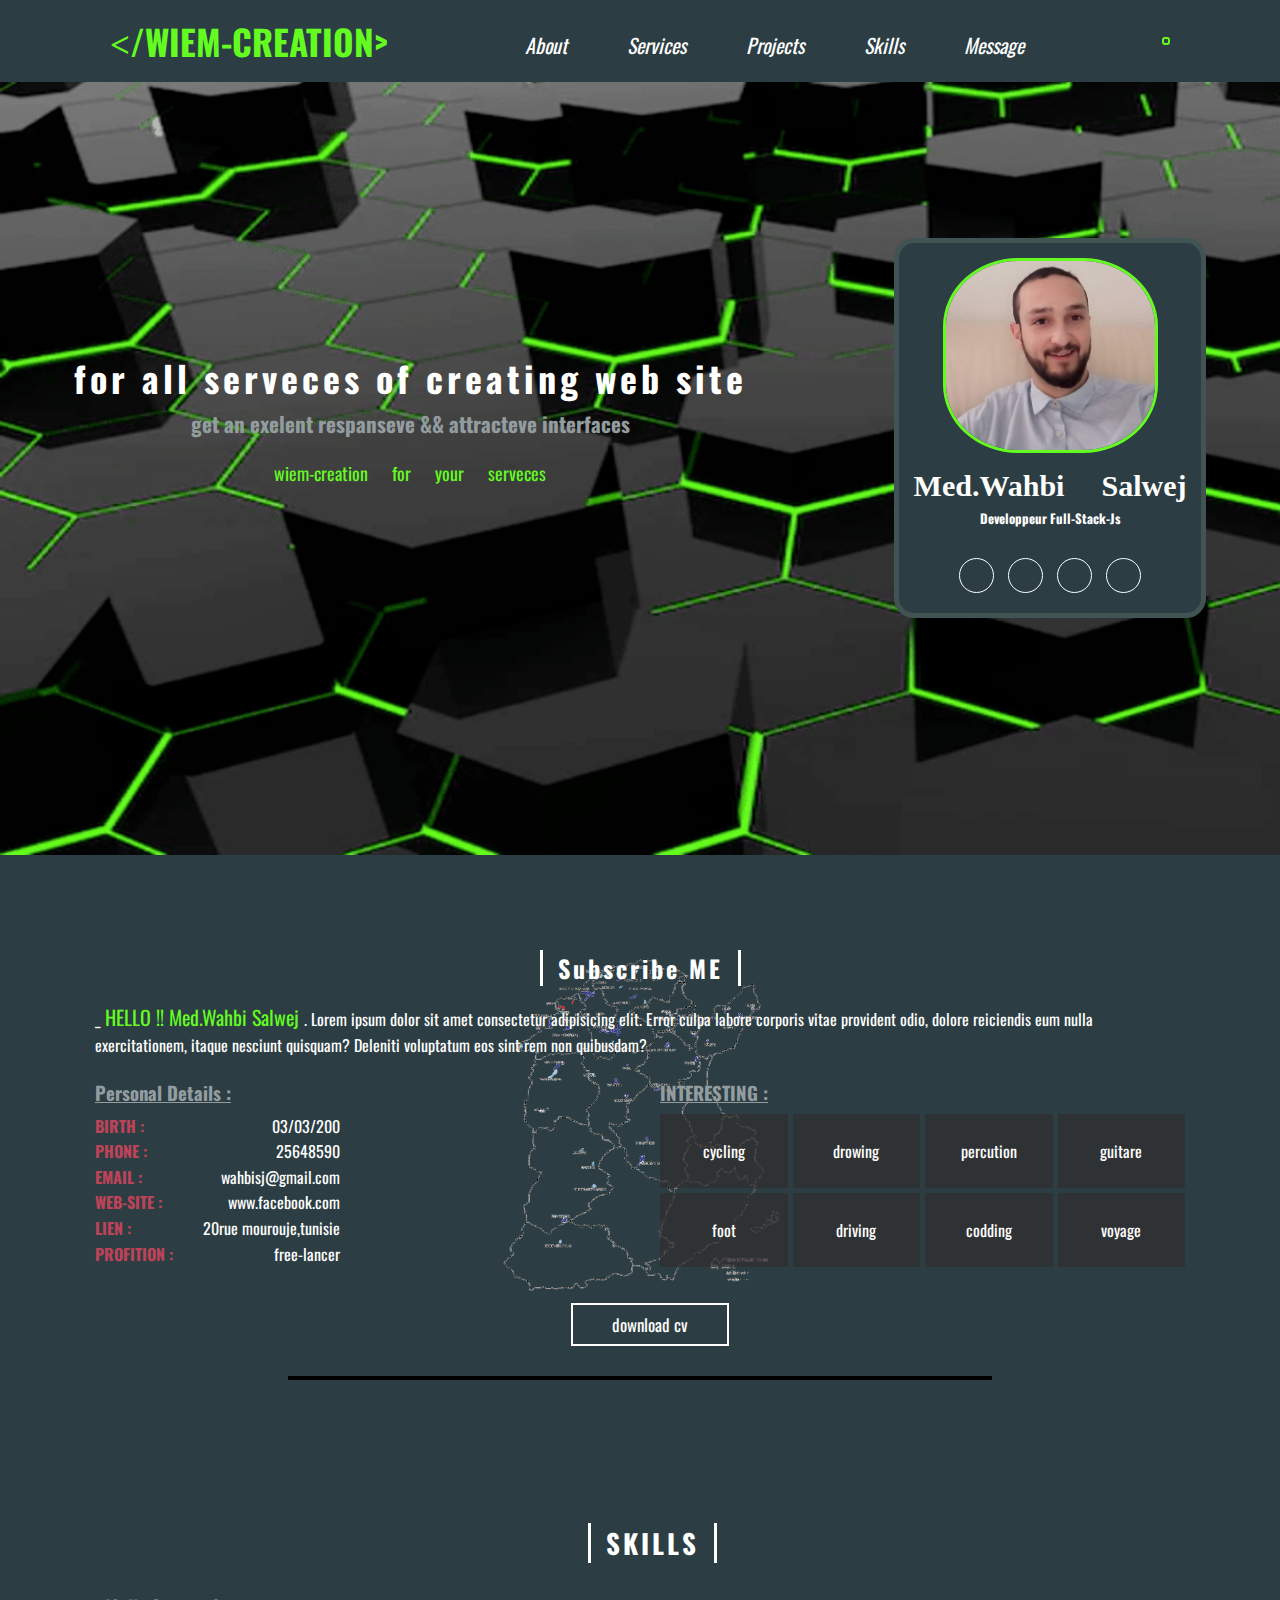
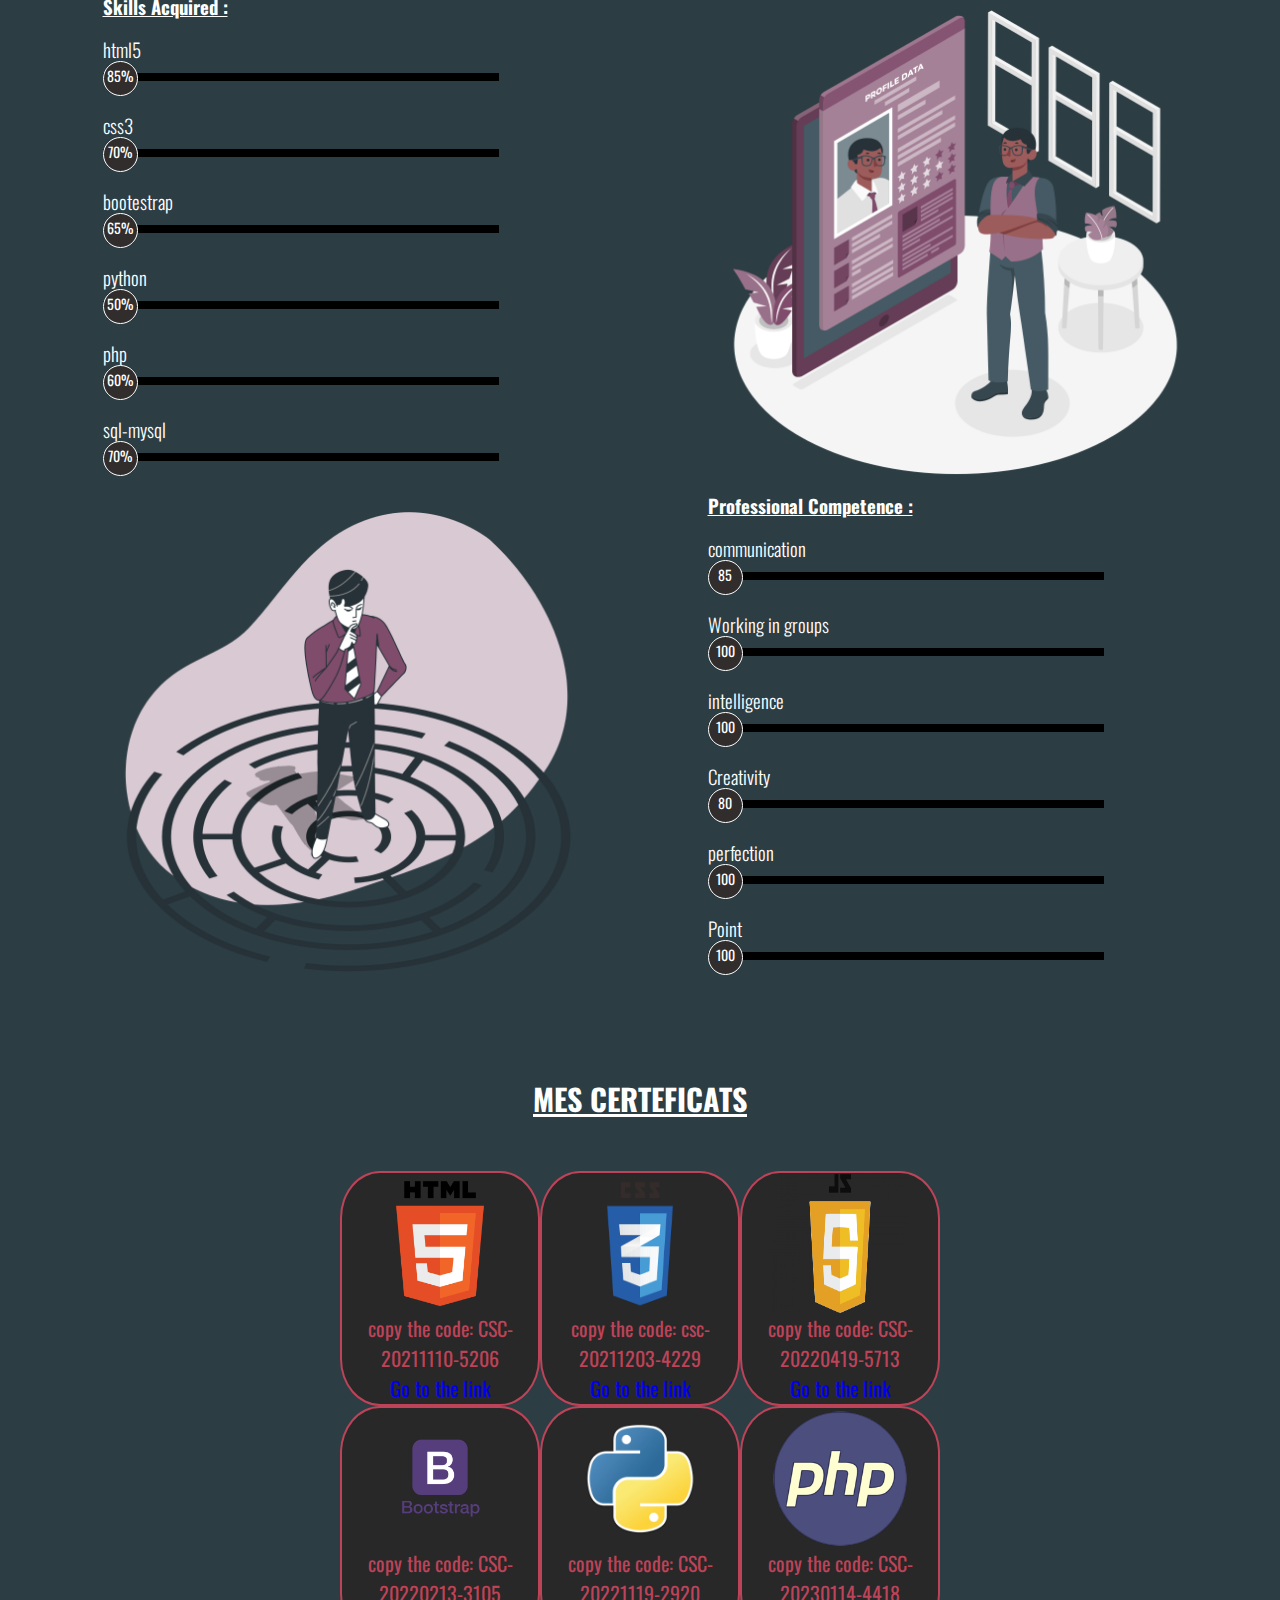
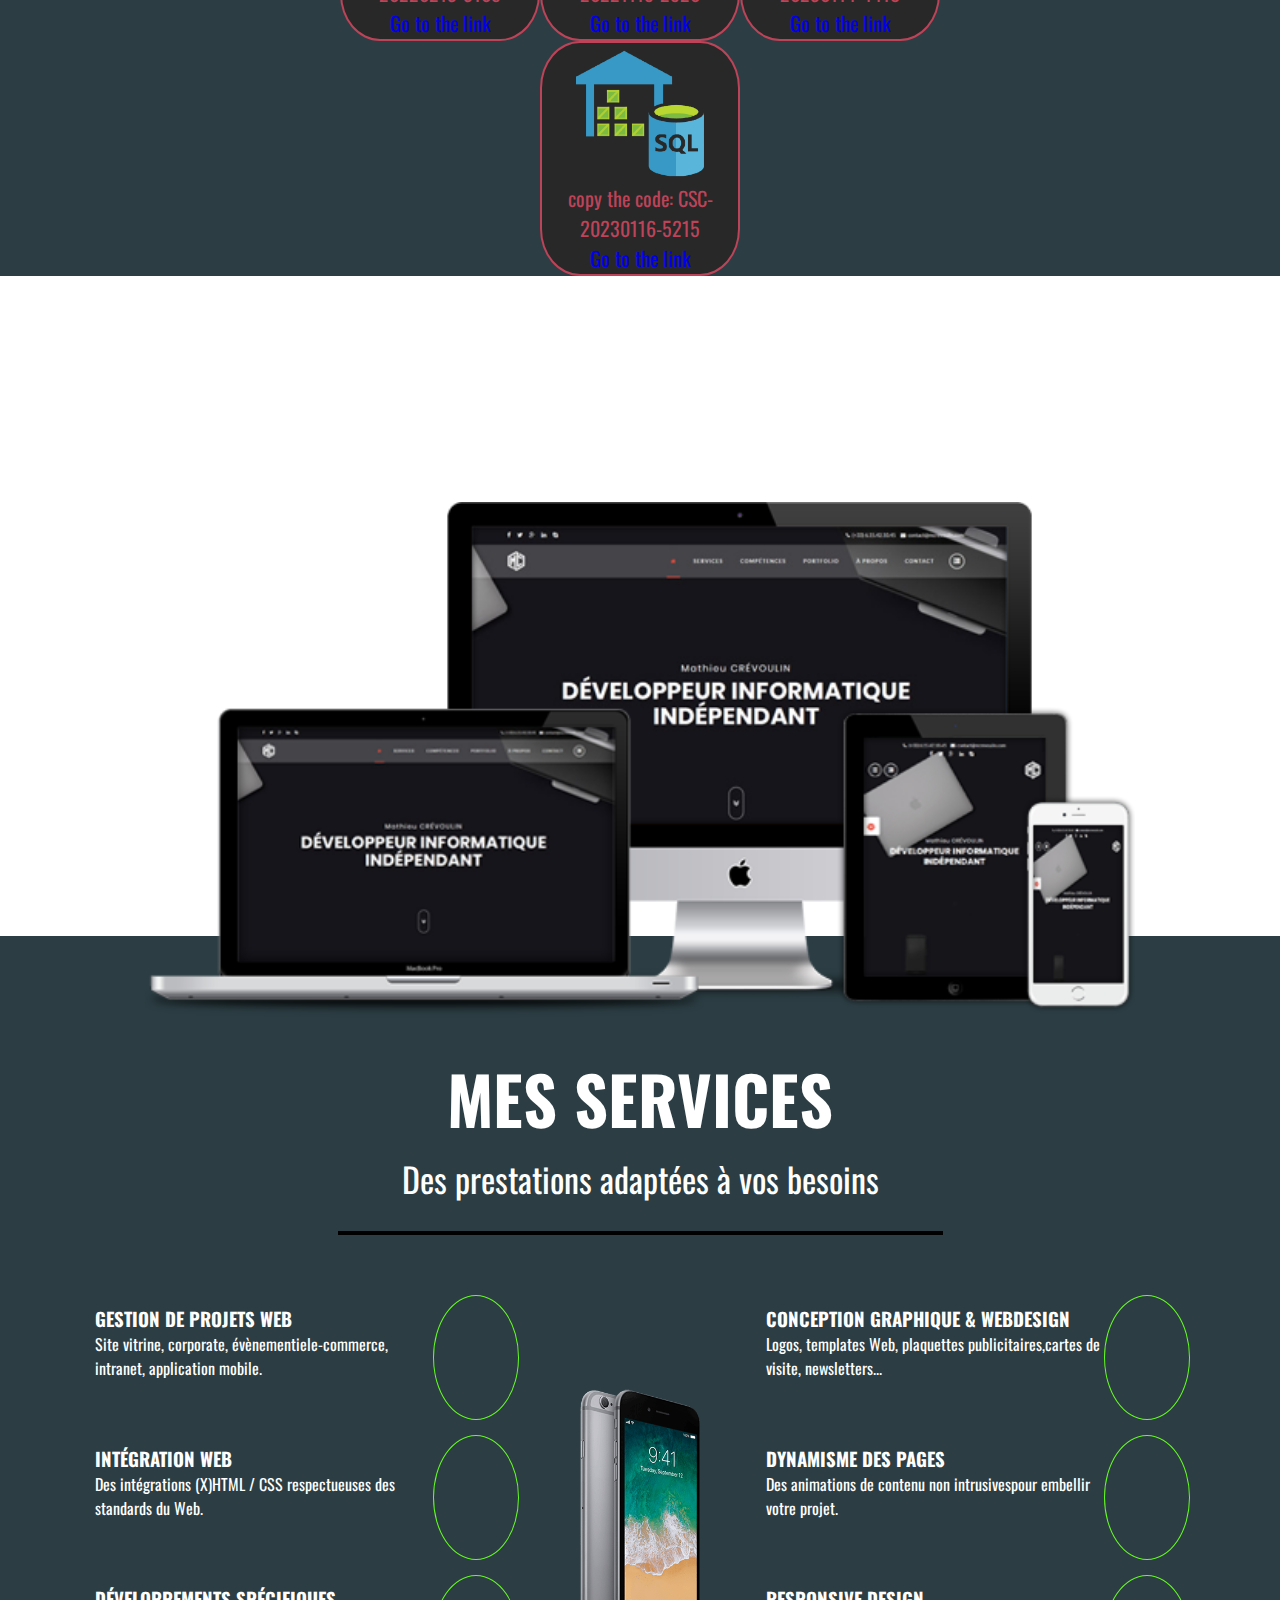
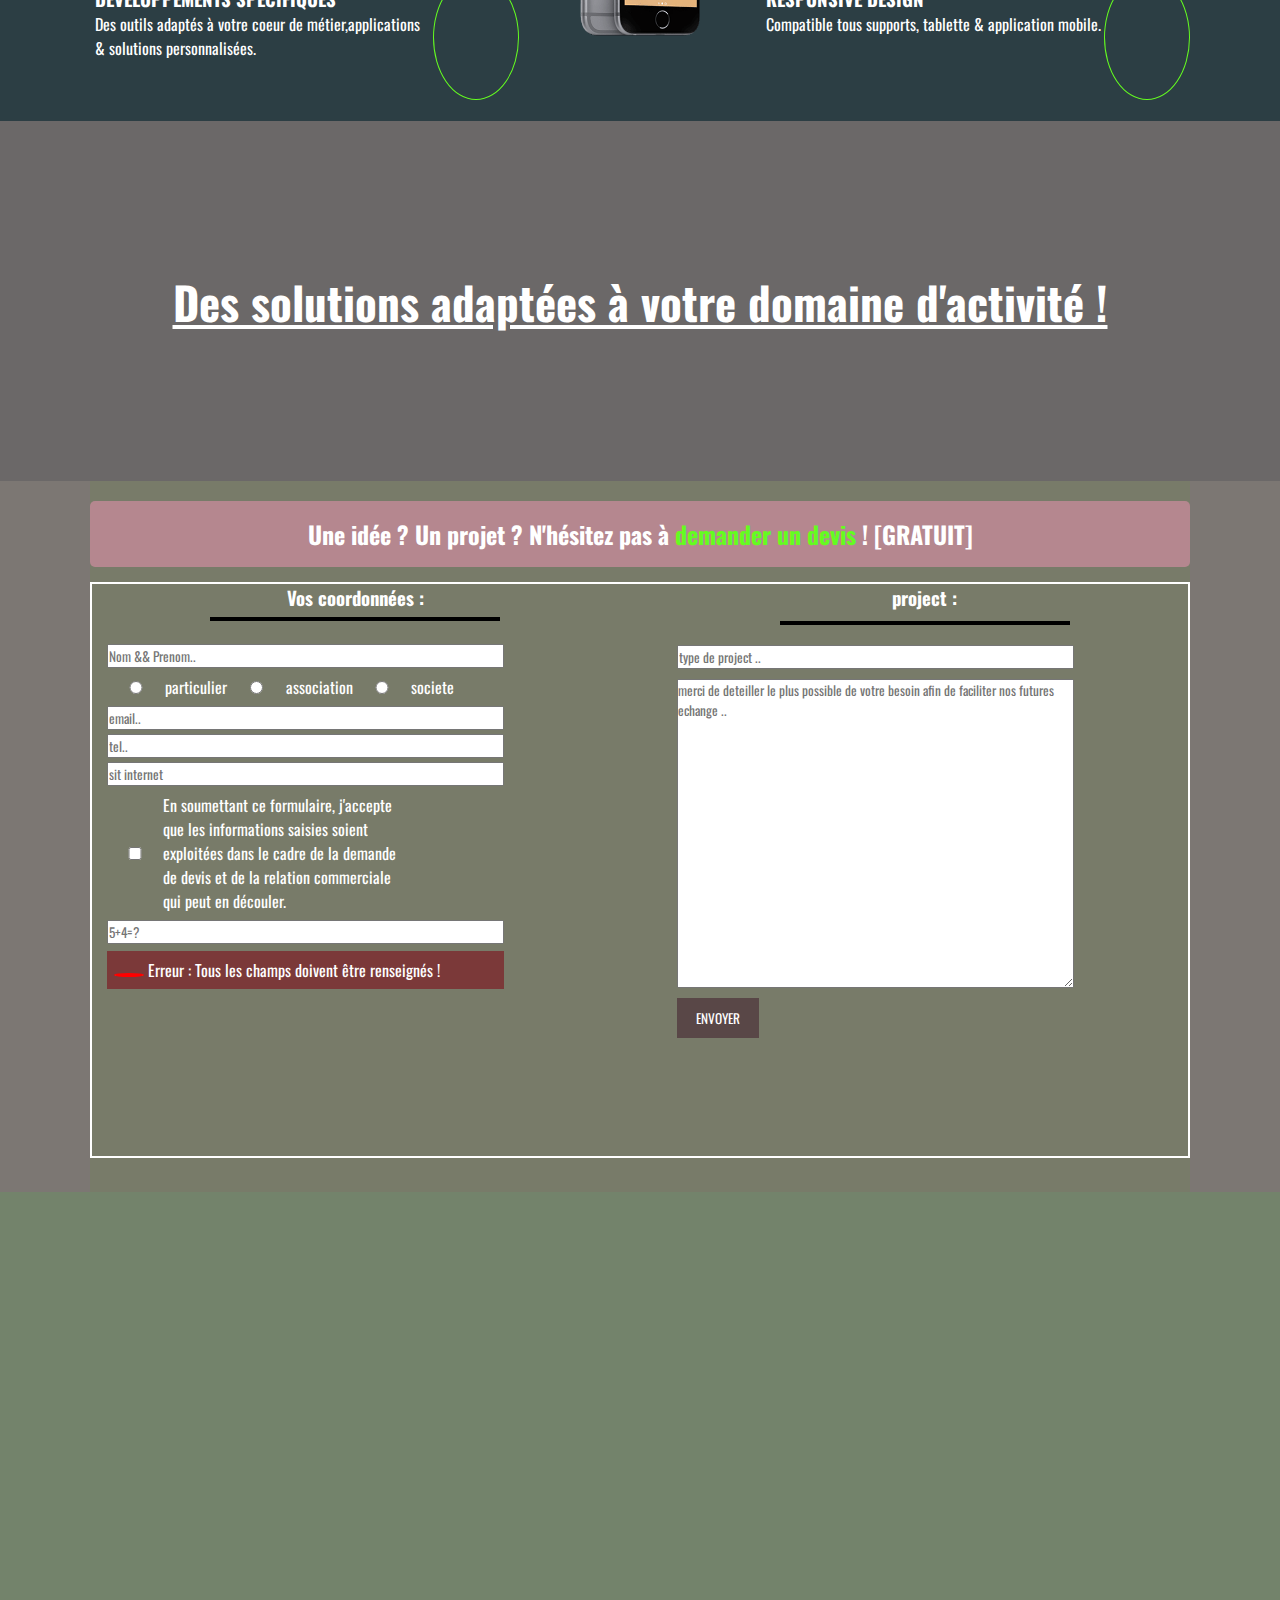
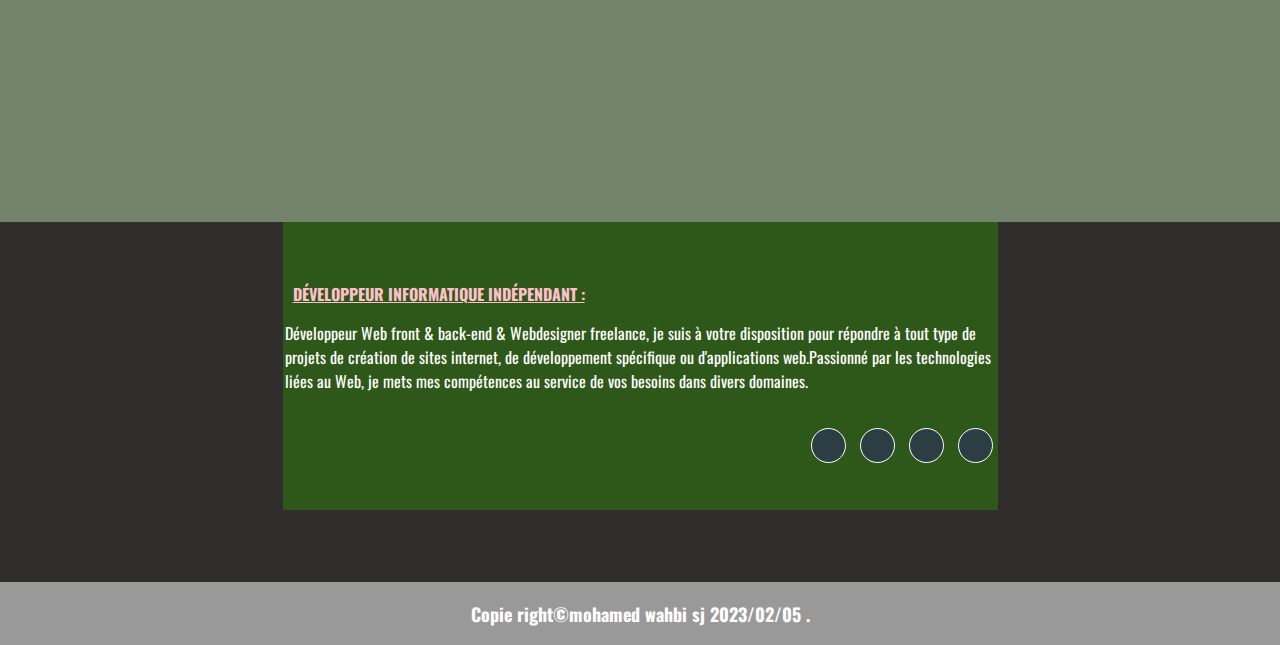
<file: index.html>
<!DOCTYPE html>
<html lang="en">
<head>
    <meta charset="UTF-8">
    <meta http-equiv="X-UA-Compatible" content="IE=edge">
    <meta name="viewport" content="width=device-width, initial-scale=1.0">
    <title>profile-profitionnelle</title>
    <link rel="stylesheet" href="style.css">
    <!-- font awesom -->
    <link rel="stylesheet" href="https://cdnjs.cloudflare.com/ajax/libs/font-awesome/6.2.1/css/all.min.css" integrity="sha512-MV7K8+y+gLIBoVD59lQIYicR65iaqukzvf/nwasF0nqhPay5w/9lJmVM2hMDcnK1OnMGCdVK+iQrJ7lzPJQd1w==" crossorigin="anonymous" referrerpolicy="no-referrer" />
    
</head>
<body>
    <div class="header-content">
        <header>
            <div class="logo">
                <a href=""><<span>/wiem-creation></span> </a>
            </div>
            <nav id="nav">
                <ul>
                    <li><a href="#subs-per">about</a></li>
                    <li><a href="#services">services</a></li>
                    <li><a href="#">projects</a></li>
                    <li><a href="#skills">skills</a></li>
                    <li><a href="#mesg">Message</a></li>
                </ul>
            </nav>
            <div class="responsiv-nav" id="navLogo"   >
                <i class="fa-sharp fa-solid fa-bars"></i>           
             </div>
        </header>
        <div class="responsiv-nav-content" id="respanseveNav">
            <ul>
                <li><a href="#subs-per">about</a></li>
                <li><a href="#services">services</a></li>
                <li><a href="#">projects</a></li>
                <li><a href="#skills">skills</a></li>
                <li><a href="#mesg">Message</a></li>
            </ul>
        </div>
    </div>
<!-- ------------------------------------------------------------------------------- -->
    <div class="section-content">
        <div class="section-info">
           <h1>for all serveces of creating web site</h1>
           <h3>get an exelent respanseve && attracteve interfaces</h3>
          <div class="wiem">
            <span class="wiem1">wiem-creation</span>
            <span class="wiem2">for</span>
            <span class="wiem3">your</span>
            <span class="wiem4">serveces</span></div>    
          </div>
        <div class="section-img">
            <div class="img-sec">
                <a href=""><img src="imageri/tof.jpg" alt=""></a>
            </div>
            <h1>Med.Wahbi Salwej</h1>
            <h2>developpeur full-stack-js</h2>
            <div class="logo-section">
                <a href="#"><i class="fa-brands fa-facebook-f"></i></a>
                <a href="#"><i class="fa-brands fa-twitter"></i></a>
                <a href="#"><i class="fa-brands fa-linkedin-in"></i></a>
                <a href="#"><i class="fa-brands fa-skype"></i></a>
            </div>
            </div>

    </div>
<!-- -------------------------------------------------------------------------------- -->
<div class="subscribe-pere" id="subs-per">
    <section id="subscribe" class="subscribe">
      <div class="sub-title">
        <h2>Subscribe ME</h2>
        <p>_ <span>HELLO !! Med.Wahbi Salwej </span>. Lorem ipsum dolor sit amet consectetur adipisicing elit. Error culpa labore corporis vitae provident odio, dolore reiciendis eum nulla exercitationem, itaque nesciunt quisquam? Deleniti voluptatum eos sint rem non quibusdam?</p>
      </div>

      <div class="sub-infos">
        <div class="sub-contact">
            <h3>personal details :</h3>
            <ul>
                <li><b>birth :</b> <span>03/03/200 <i class="fa-solid fa-calendar-days"></i> </span></li>
                <li><b>PHONE :</b> <span>25648590 <i class="fa-solid fa-phone"></i></span></li>
                <li><b>EMAIL :</b> <span>wahbisj@gmail.com <i class="fa-solid fa-envelope"></i></span></li>
                <li><b>WEB-SITE :</b> <span>www.facebook.com <i class="fa-sharp fa-solid fa-globe"></i></span></li>
                <li><b>LIEN :</b> <span>20rue mourouje,tunisie <i class="fa-solid fa-location-dot"></i></span></li>
                <li><b>PROFITION :</b><span>free-lancer <i class="fa-sharp fa-solid fa-laptop-code"></i></span> </li>
            </ul>
        </div>

        <div class="sub-interres">
            <h3>INTERESTING :</h3>
            <div class="interes-content">
                <div><span><i class="fa-solid fa-person-biking"></i></span> cycling</div>
                <div><span><i class="fa-solid fa-paintbrush"></i></span> drowing</div>
                <div><span><i class="fa-solid fa-drum"></i></span> percution</div>
                <div><span><i class="fa-solid fa-guitar"></i></span> guitare</div>
                <div><span><i class="fa-regular fa-futbol"></i></span> foot</div>
                <div><span><i class="fa-solid fa-car"></i></span> driving</div>
                <div><span><i class="fa-sharp fa-solid fa-laptop-code"></i></span> codding</div>
                <div><span><i class="fa-solid fa-plane"></i></span> voyage</div>
            </div>
        </div>
        

    </section>     
    <div class="btn-sub"><button> download cv <span class="animation-btn"></span></button></div>
<hr>
</div>    
<!-- ------------------------------------------------------------------------------------- -->
<section class="skills" id="skills">
    <div class="skill-per">
        <h3 class="skills1">SKILLS</h3>
        <div class="skill-per2">
<!-- ---------------------------------les aquis---------------------------------------------- -->
            <div class="skil-child-left">
                <h3 class="title">Skills acquired :</h3>
                <div class="skill-gliss">
                    <span>html5</span>
                    <div class="skill-progress">
                        <div class="progress html">
                            <span class="bolhtml">85%</span>
                        </div>
                    </div>
                </div>

                <div class="skill-gliss">
                    <span>css3</span>
                    <div class="skill-progress ">
                        <div class="progress css">
                            <span class="bolcss">70%</span>
                        </div>
                    </div>
                </div>

                <div class="skill-gliss">
                    <span>bootestrap</span>
                    <div class="skill-progress">
                        <div class="progress bootestrap">
                            <span class="bolbootestrap">65%</span>
                        </div>
                    </div>
                </div>

                <div class="skill-gliss">
                    <span>python</span>
                    <div class="skill-progress">
                        <div class="progress python">
                            <span class="bolpython">50%</span>
                        </div>
                    </div>
                </div>

                <div class="skill-gliss">
                    <span>php</span>
                    <div class="skill-progress">
                        <div class="progress php">
                            <span class="bolphp">60%</span>
                        </div>
                    </div>
                </div>

                <div class="skill-gliss">
                    <span>sql-mysql</span>
                    <div class="skill-progress">
                        <div class="progress sql">
                            <span class="bolsql">70%</span>
                        </div>
                    </div>
                </div>

            </div>
            <div class="skil-img"><img src="imageri/skilvio.png" alt=""></div>
<!-- ----------------------------------le profil personel -------------------------------------------------- -->
           <div class="skil-img"><img src="imageri/compviol.png" alt=""></div>
           <div class="skil-child-right"> 
                <h3 class="title">Professional competence :</h3>
                <div class="skill-gliss">
                    <span>communication</span>
                    <div class="skill-progress">
                        <div class="progress communication">
                            <span class="bolcommunication">85</span>
                        </div>
                    </div>
                </div>

                <div class="skill-gliss">
                    <span>Working in groups</span>
                    <div class="skill-progress">
                        <div class="progress groups">
                            <span class="bolgroups">100</span>
                        </div>
                    </div>
                </div>

                <div class="skill-gliss">
                    <span>intelligence</span>
                    <div class="skill-progress">
                        <div class="progress intelligence">
                            <span class="bolintelligence">100</span>
                        </div>
                    </div>
                </div>

                <div class="skill-gliss">
                    <span>Creativity</span>
                    <div class="skill-progress">
                        <div class="progress Creativity">
                            <span class="bolCreativity">80</span>
                        </div>
                    </div>
                </div>

                <div class="skill-gliss">
                    <span>perfection</span>
                    <div class="skill-progress">
                        <div class="progress perfection">
                            <span class="bolperfection">100</span>
                        </div>
                    </div>
                </div>

                <div class="skill-gliss">
                    <span>Point</span>
                    <div class="skill-progress">
                        <div class="progress Point">
                            <span class="bolPoint">100</span>
                        </div>
                    </div>
                </div>



            </div>
        </div>
    </div>
</section>

<section class="sertif">
<h2>MES CERTEFICATS </h2>
    <div class="sertif-content">
        <div>
            <img src="imageri/html.png" alt=""> 
            <p>copy the code: CSC-20211110-5206</p> 
            <a href="https://academy.codershiyar.com/validity-certificate/index.php" target="_blank">
                <span class="backi">Go to the link <i class="fa-solid fa-link"></i></span>   
            </a>
        </div>
       
       
        <div>
            <img src="imageri/css.png" alt=""> 
            <p>copy the code: csc-20211203-4229</p> 
            <a href="https://academy.codershiyar.com/validity-certificate/index.php" target="_blank">
                <span class="backi">Go to the link <i class="fa-solid fa-link"></i></span>   
            </a>
        </div>
        
        <div>
            <img src="imageri/js.png" alt=""> 
            <p>copy the code: CSC-20220419-5713</p> 
            <a href="https://academy.codershiyar.com/validity-certificate/index.php" target="_blank">
                <span class="backi">Go to the link <i class="fa-solid fa-link"></i></span>   
            </a>
        </div>
    
        <div>
            <img src="imageri/bootestrap.png" alt=""> 
            <p>copy the code: CSC-20220213-3105</p> 
            <a href="https://academy.codershiyar.com/validity-certificate/index.php" target="_blank">
                <span class="backi">Go to the link <i class="fa-solid fa-link"></i></span>   
            </a>
        </div>
        
        <div>
            <img src="imageri/python.png" alt=""> 
            <p>copy the code: CSC-20221119-2920</p> 
            <a href="https://academy.codershiyar.com/validity-certificate/index.php" target="_blank">
                <span class="backi">Go to the link <i class="fa-solid fa-link"></i></span>   
            </a>
        </div>
        
        <div>
            <img src="imageri/php3.png" alt=""> 
            <p>copy the code: CSC-20230114-4418</p> 
            <a href="https://academy.codershiyar.com/validity-certificate/index.php" target="_blank">
                <span class="backi">Go to the link <i class="fa-solid fa-link"></i></span>   
            </a>
        </div>
       
        <div>
            <img src="imageri/sql.png" alt=""> 
            <p>copy the code: CSC-20230116-5215 </p> 
            <a href="https://academy.codershiyar.com/validity-certificate/index.php" target="_blank">
                <span class="backi">Go to the link <i class="fa-solid fa-link"></i></span>   
            </a>
        </div>
            
    </div>
</section>

<section class="servic-per1">
    <div class="servis-per1-logo">
        <div class="servis-child-logo">
            <h3>Compatible Mobile, Tablettes & P.C</h3>
            <h2>Développement Web Responsive</h2>
            <div class="servis-child-logo-img">
                <img src="imageri/back.png" alt="">
            </div>   
        </div>
    </div>
</section>

<section class="servic-per2" id="services">
    <div class="servis-per2-contents">
        <div class="servic-title">
            <h1>MES SERVICES</h1>
            <h3>Des prestations adaptées à vos besoins</h3>
            <hr>
        </div>
        <div class="servis-contents">
            <div class="servis-content1">
                <div class="nas">
                    <div class="paragraf">
                        <h3>GESTION DE PROJETS WEB</h3>            
                        <p>Site vitrine, corporate, évènementiele-commerce, intranet, application mobile.</p>
                    </div>
                    <div class="icon"><i class="fa-sharp fa-solid fa-lightbulb"></i></div> 
                </div>
                

                <div class="nas">
                    <div class="paragraf">
                        <h3>INTÉGRATION WEB</h3>            
                        <p>Des intégrations (X)HTML / CSS respectueuses des standards du Web.</p>
                    </div>
                    <div class="icon"><i class="fa-regular fa-pen-to-square"></i>
                    </div> 
                </div>
                
                <div class="nas">
                    <div class="paragraf">
                        <h3>DÉVELOPPEMENTS SPÉCIFIQUES</h3>            
                        <p>Des outils adaptés à votre coeur de métier,applications & solutions personnalisées.</p>      
                    </div>
                    <div class="icon"><i class="fa-solid fa-wrench"></i></div>
                </div>  
                
               
            </div>
            <div class="servis-content2"><img src="imageri/ifon.png" alt=""></div>
            <div class="servis-content3">
                <div class="nas">
                    <div class="paragraf">
                        <h3>CONCEPTION GRAPHIQUE & WEBDESIGN</h3>            
                        <p>Logos, templates Web, plaquettes publicitaires,cartes de visite, newsletters...</p>
                    </div>
                    <div class="icon"><i class="fa-solid fa-pen"></i></div> 
                </div>
                

                <div class="nas">
                    <div class="paragraf">
                        <h3>DYNAMISME DES PAGES</h3>            
                        <p>Des animations de contenu non intrusivespour embellir votre projet.</p>
                    </div>
                    <div class="icon"><i class="fa-solid fa-arrows-rotate"></i></div> 
                </div>
                
                <div class="nas">
                    <div class="paragraf">
                        <h3>RESPONSIVE DESIGN</h3>            
                        <p>Compatible tous supports, tablette & application mobile.</p>      
                    </div>
                    <div class="icon"><i class="fa-sharp fa-solid fa-retweet"></i></div>
                </div>  
            </div>
        </div>
    </div>
</section>

<section class="tofback">
    <h2>  Des solutions adaptées à votre domaine d'activité !  </h2>
</section>

<section class="mesg" id="mesg">

    <div class="msg-content">
        <h2><a id="devisLink" href="javascript:void(0);">Une idée ? Un projet ? N'hésitez pas à <span style="color: var(--text-color);">demander un devis</span> ! [GRATUIT]</a>
        </h2>
        <div class="send-form">

            <div class="cordonner">
                <h3>Vos coordonnées :</h3>
                <hr>
                <form action="" method="POST">
                    <input type="text" placeholder="Nom && Prenom.." name="nom">
                    <div class="input-radio">
                        <input type="radio" name="nature" value="particulier"><span>particulier</span>
                        <input type="radio" name="nature" value="association"><span>association</span>
                        <input type="radio" name="nature" value="societe"><span>societe</span>
                    </div>
                    <input type="email" name="email" id="" placeholder="email..">
                    <input type="tel" name="tel" placeholder="tel..">
                    <input type="url" name="link" id="" placeholder="sit internet">
                    <div class="input-chekbox">
                        <input type="checkbox"> <span>En soumettant ce formulaire, j'accepte que les informations saisies soient exploitées dans le cadre de la demande de devis et de la relation commerciale qui peut en découler.</span>
                    </div>
                    <input type="number" name="calc" placeholder="5+4=?">
                    <p class="danger"><span><i class="fa-solid fa-exclamation"></i></span> Erreur : Tous les champs doivent être renseignés !</p>
                </form>
            </div>

            <div class="project">
                <h3>project :</h3>
                <hr>
                <form action="" method="POST">
                    <input type="text" name="prj-type" placeholder="type de project ..">
                    <textarea name="" id="" cols="30" rows="10" placeholder="merci de deteiller le plus possible de votre besoin afin de faciliter nos futures echange .."></textarea>
                    <button type="submit" name="send-info">ENVOYER</button>
                </form>

            </div>
        </div>
    </div>
</section>

<section class="map">
    <div class="map-content"><iframe src="https://www.google.com/maps/embed?pb=!1m18!1m12!1m3!1d1635766.3324741167!2d10.171700000000008!3d36.79800000000001!2m3!1f0!2f0!3f0!3m2!1i1024!2i768!4f13.1!3m3!1m2!1s0x12fd4a42b03fef73%3A0x1d8649dfdabd047b!2sSoci%C3%A9t%C3%A9%20Tunisienne%20de%20l&#39;Electricit%C3%A9%20et%20du%20Gaz%2C%20Centrale%20Thermique%D8%8C%20Route%20du%20Bac%D8%8C%202040!5e0!3m2!1sfr!2stn!4v1675558304455!5m2!1sfr!2stn" style="border:0;" allowfullscreen="" loading="lazy" referrerpolicy="no-referrer-when-downgrade" class="localisation"></iframe></div>
</section>

<section class="footer">
    <div class="footer-content">
            <div class="footer-content-chil1">
                <h4>DÉVELOPPEUR INFORMATIQUE INDÉPENDANT :</h4>
                <p>Développeur Web front & back-end & Webdesigner freelance, je suis à votre disposition pour répondre à tout type de projets de création de sites internet, de développement spécifique ou d'applications web.Passionné par les technologies liées au Web, je mets mes compétences au service de vos besoins dans divers domaines.</p>
                <div class="logo-section">
                    <a href="#"><i class="fa-brands fa-facebook-f"></i></a>
                    <a href="#"><i class="fa-brands fa-twitter"></i></a>
                    <a href="#"><i class="fa-brands fa-linkedin-in"></i></a>
                    <a href="#"><i class="fa-brands fa-skype"></i></a>
                </div>
            </div>
             
        
    </div>
</section>
<h3 class="copyr">Copie right <span>&#169;</span> mohamed wahbi sj 2023/02/05 .</h3>
<script src="index.js"></script>
</body>
</html>
</file>
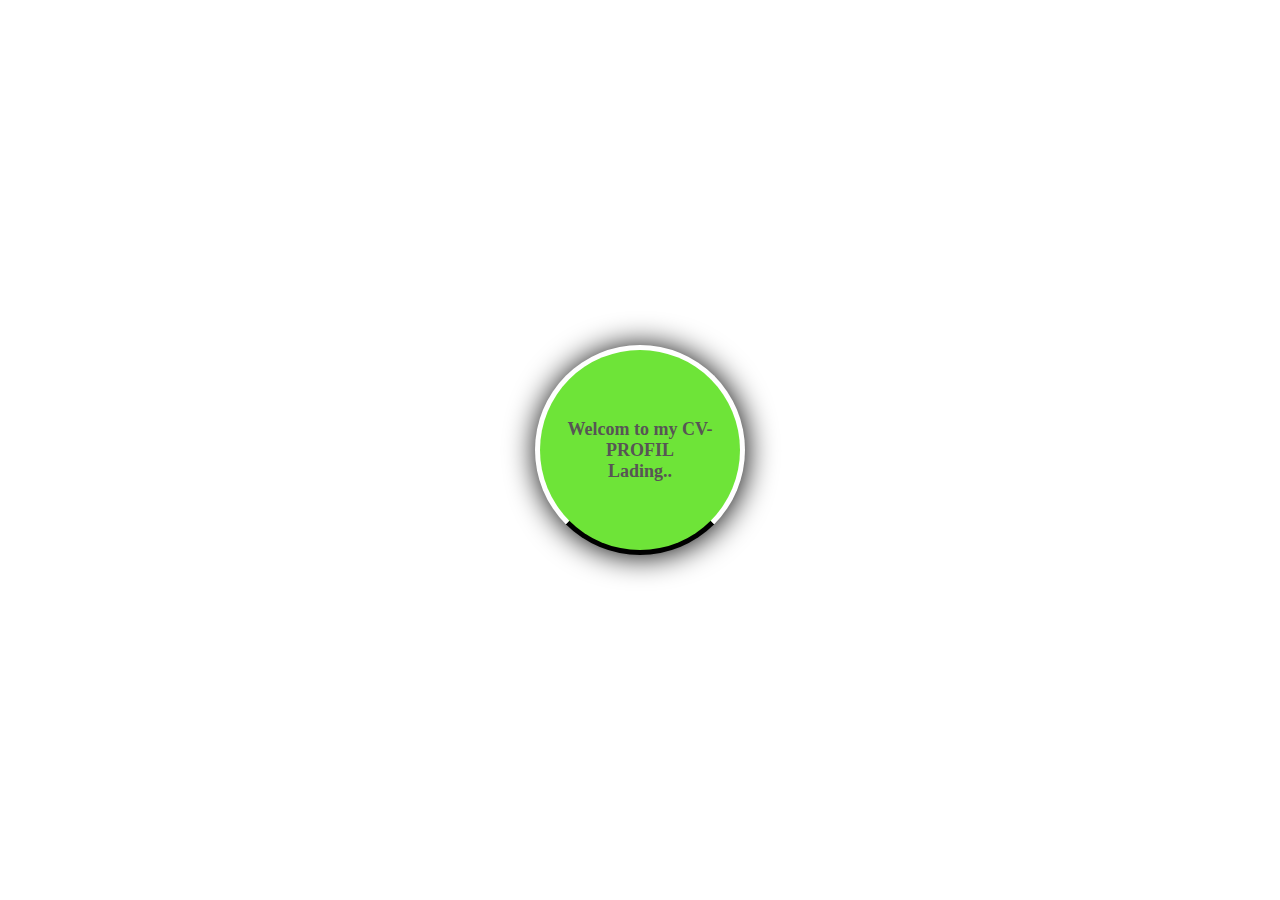
<file: loading.html>
<!DOCTYPE html>
<html lang="en">
<head>
    <meta charset="UTF-8">
    <meta http-equiv="X-UA-Compatible" content="IE=edge">
    <meta name="viewport" content="width=device-width, initial-scale=1.0">
    <title>Document</title>
    <link rel="stylesheet" href="loading.css">
</head>
<body>
<main class="main-content">
    <div class="content">Welcom to my CV-PROFIL <br>Lading..</div>
</main>
<script src="load.js"></script>
</body>
</html>
</file>
<file: style.css>
/* njibou el source d'activation mta3 el font awesom  */
@import url('https://fonts.googleapis.com/css2?family=Josefin+Sans:wght@100;200;300;400;500;600;700&family=Oswald:wght@200;300;400;500;600;700&family=Rajdhani&family=Shadows+Into+Light&family=Source+Serif+Pro:wght@600&family=Tapestry&display=swap');

:root {
    --text-color: #64fc20;
    --text-color2:rgb(147 157 160);
    --text-color3:#bd4358;
    --text-color4:#c3ac30;
    --back-color: rgb(44 62 68);
    --font:"Oswald";
}

* {
    box-sizing: border-box;
    padding: 0px;
    margin: 0px;
    font-family: var(--font);
}

html {
    scroll-behavior: smooth;
}

.responsiv-nav{
    transition: 0.5s;
    
}
.responsiv-nav:hover{
    transform: rotate(-2turn);
}

@keyframes rotation {
    to{
        transform: rotate(-1turn);
    }
}

.header-content {
    background-color: var(--back-color);
    position: fixed;
    left: 0px;
    top: 0px;
    width: 100%;
    z-index: 100;
}

.responsiv-nav-content {
    display: flex;
    align-items: center;
    justify-content: center;
    background: #03030336;
    height: 65vh;
    flex-wrap: wrap;
    font-size: 27px;
    text-align: center;
    color: white;
    text-transform: uppercase;
    display: none;
}


.responsiv-nav-content ul {
    list-style: none;
}

.responsiv-nav-content ul li a {
    display: inline-block;
    text-decoration: none;
    color: white;
    background: #ff000000;
    padding: 10px 50px;
    width: 250px;

    margin: 5px 0;
    border: 2px solid green;
    border-radius: 2px;
    transition: 0.4s;
}
.responsiv-nav-content ul li a:hover {
    background: var(--text-color);
}

.header-content header {
    max-width: 1100px;
    margin: auto;
    display: flex;
    justify-content: space-between;
    align-items: center;
    padding: 15px 20px;
}

.header-content header .logo a{
    font-family: cursive;
    font-size: 35px;
    color: var(--text-color);
    text-decoration: none;
    font-weight: bold;
    text-transform: uppercase;
}

.header-content header ul {
    display: flex;
    list-style: none;
    padding-top: 8px;

}

.header-content header ul li a {
    color: #fff;
    margin: 0 25px;
    padding:5px;
    text-decoration: none;
    transition: 0.8s;
    font-size: 20px;
    /* font-family: 'Franklin Gothic Medium', 'Arial Narrow', Arial, sans-serif; */
    font-style: oblique;
    text-transform: capitalize;
}

.header-content header ul li a:hover {
    color: var(--text-color);
    text-decoration: underline;
}

/* 
----------------------------------
section-content
-------------------------------------
 */

.section-content {
    min-height: 95vh;
    width: 100%;
    /* margin-top: 40px; */
    display: flex;
    align-items: center;
    justify-content: space-around;
    flex-wrap: wrap;
    background-image: url(imageri/cc.png);
    background-repeat: no-repeat;
    background-size: cover;
    color: white;
}


.section-img {
    max-width: 320px;
    min-height: 364px;
    text-align: center;
    margin: 0;
    background: var(--back-color);
    padding: 15px;
    border: 5px solid rgb(66, 83, 84);
    border-radius: 20px;
    box-shadow: 0px 0px 0px var(--text-color);
    animation: box 0.9s infinite alternate;
}

@keyframes box {
    to{box-shadow:40px 40px 20px var(--text-color) ;}
}

@keyframes tof {
    to{width:190px;}
}



.section-img .img-sec img {
    width: 215px;
    height: 195px;
    border-radius: 35%;
    border: 3px solid var(--text-color);
    animation: tof 1s infinite alternate-reverse;
}

.section-img h1 {
    font-size: 30px;
    text-transform: capitalize;
    margin-top: 10px;
    font-family: emoji;
}

.section-img h2 {
    margin-top: 5px;
    font-size: 13px;
    text-transform: capitalize;
}

.logo-section {
    margin-top: 30px;
}

.logo-section a {
    border: 1px solid white;
    width: 35px;
    display: inline-block;
    height: 35px;
    background: var(--back-color);
    border-radius: 100%;
    line-height: 1.2;
    text-align: center;
    font-size: 25px;
    text-decoration: none;
    color: var(--text-color);
    margin: 0px 5px;
    transition: 0.4s;
}

.logo-section a:hover {
    background: var(--text-color);
    color: white;
}

.section-info {
    line-height: 1.6;
    font-size: 18px;
    text-align: center;
}

.section-info h1 {
    letter-spacing: 4px;
}

.section-info h3 {
    color: rgb(147 157 160);
}

.wiem {
    height: 65px;
    display: flex;
    justify-content: center;
    align-items: center;
}

.wiem span {
    margin: 0px 12px;
    color: var(--text-color);
    animation: wiem 0.9s infinite alternate;
}

@keyframes wiem {
    to {opacity: 0.2; transform: translateY(-20px);}
}


.responsiv-nav i {
    font-size: 32px;
    color: var(--text-color);
    background: var(--back-color);
    border-radius: 3px;
    border: 2px solid var(--text-color);
    padding: 2px;
    transition: 0.4s;
    display: block;
}

.responsiv-nav i:hover {
    color: white;
    background: var(--text-color);
    padding: 4px;
}

/*--------------------
 info and contact content (subscribe)
 -----------------------
  */

.subscribe-pere {
    width: 100%;
    min-height: 62vh;
    background-color: var(--back-color);
    background-image: url(imageri/map.png);
    background-repeat: no-repeat;
    background-position: 50% 50%;
    background-blend-mode: revert;
    background-size: 25%;
    padding-top: 65px;

}  

.subscribe {
    max-width: 1100px;
    margin: auto;
    padding: 10px 5px;
    color: white;
}

.sub-title h2 {
    text-align: center;
    letter-spacing: 3px;
    border-left: 3px solid;
    border-right: 3px solid;
    width: fit-content;
    margin: auto;
    padding: 0 15px;
    margin-top: 20px;
    margin-bottom: 15px;
}

.sub-title p {
    margin: 0 0 15px 0;
    line-height: 1.6;
}

.sub-title span {
    font-size: 20px;
    font-weight: 400;
    color: var(--text-color);
}

.sub-infos {
    display: flex;
    align-items: flex-start;
    justify-content: space-between;
    flex-wrap: wrap;
    align-content: flex-start;
    margin-top: 20px;
    max-width: 1090px;
}

.sub-interres {
    min-width: 525px;
    min-height: 189.6px;
}

.btn-sub { 
    max-width: 1100px;
    margin: auto;
    text-align: center;
    margin-top: 25px;
    padding-left: 20px;

}

.sub-contact {
    width: 215px;
    min-width: 245px;

}

.sub-contact h3 {
    color:var(--text-color2);
    text-transform: capitalize;
    text-decoration: underline;
    margin-bottom: 8px;
}

.sub-interres h3 {
    color:var(--text-color2);
    text-transform: capitalize;
    text-decoration: underline;
    margin-bottom: 8px;
}

.sub-contact ul {
    list-style: none;
    line-height: 1.6;
}

.sub-contact li {
    display: flex;
    justify-content: space-between;
    align-items: center;
}

.sub-contact ul li b {
    text-transform: uppercase;
    color: var(--text-color3);
}

.sub-contact ul li span i {
    color: var(--text-color4);
}

.interes-content {
    margin: 0;
    display: grid;
    gap: 5px 5px;
    min-height: 153.6px;
    grid-template-columns: repeat(auto-fill,minmax(120px,1fr));}

.interes-content div {
    display: flex;
    align-items: center;
    justify-content: center;
    flex-direction: column;
    background: #312d2db0;
}

.btn-sub button{
    padding: 7px 39px;
    cursor: pointer;
    background: transparent;
    border: 2px solid white;
    width: fit-content;
    font-size: 17px;
    color: white;
    position: relative;
    z-index:10;
}

.btn-sub .animation-btn {
    position: absolute;
    right: 0px;
    top: 0px;
    width: 0px;
    height: 100%;
    background: var(--text-color);
    z-index: -1;
    transition: 0.41s;
}

.btn-sub :hover .animation-btn {
    width: 100%;
}

/* -----------------------
skils
----------------------------
 */

.skil-img {
    
    height: 499px;
    width: 495px;
 }

 .skil-img img {
    width: 100%;
    height: 100%;
 }
.skills {
    min-height: 90vh;
    width: 100%;
    background: var(--back-color);
    color: white;
    padding-top: 90px;
    flex-wrap: wrap;
    display: flex;
    flex-direction: row;
    align-content: space-between;
    padding-left: 25px;
    padding-bottom: 35px;
} 
.sertif h2 {
    text-align: center;
    color: white;
    font-size: 30px;
    text-decoration: underline;
    padding: 50px 0px;
}

.skill-per {
    width: 1100px;
    margin: auto;
}

.skill-per .skills1 {
    text-align: center;
    letter-spacing: 3px;
    border-left: 3px solid;
    border-right: 3px solid;
    width: fit-content;
    margin: auto;
    padding: 0 15px;
    margin-top: 20px;
    margin-bottom: 15px;
    font-size: 27px;
}

.skill-per2 {
    display: flex;
    justify-content: space-between;
    padding-top: 15px;
    flex-wrap: wrap;
    align-content: space-around;
}

.skil-child-left {
    min-width: 495px;
}

.skil-child-right {
    min-width: 495px;
}

.skil-child-left .title,.skil-child-right .title {
    text-transform: capitalize;
    text-decoration: underline;
    margin-bottom: 5px;
}

.skill-gliss>span {
    display: block;
    font-size: 19px;
    font-weight: 300;
    padding-bottom: 10px;
    margin-top: 15px;
}

.skill-progress {
    height: 8px;
    width: 80%;
    background: black;
    position: relative;
    margin-bottom: 30px;
}

.progress {
    position: relative;
    background: var(--text-color);
    top: 0px;
    left: 0px;
    width: 0    ;
    height: 8px;
}

.progress span {
    position: absolute;
    left: 0%;
    top: -12px;
    background: #312d2d;
    height: 35px;
    width: 35px;
    border-radius: 50%;
    font-size: 14px;
    text-align: center;
    line-height: 28px;
    border: 1px solid white;
}

/* -----------skill glis animation---------- */


.skil-child-left .html {
    width: 0;
    animation:html 3s forwards ;
}
.bolhtml {
        animation: bolhtml 1s forwards;

}

@keyframes bolhtml {
    100%{left: 100%; background-color: #64fc20;color:#312d2d;border-color: #312d2d;}
}

@keyframes html {
    0% {width: 0%;}
    100%{width: 85%;}
}


.skil-child-left .css {
    width: 0;
    animation:css 3s forwards ;
}
.bolcss {
        animation: bolcss 1s forwards;

}

@keyframes bolcss {
    100%{left: 100%; background-color: #64fc20;color:#312d2d;border-color: #312d2d;}
}

@keyframes css {
    0% {width: 0%;}
    100%{width: 70%;}
}


.skil-child-left .bootestrap {
    width: 0;
    animation:bootestrap 3s forwards ;
}
.bolbootestrap {
        animation: bolbootestrap 1s forwards;

}

@keyframes bolbootestrap {
    100%{left: 100%; background-color: #64fc20;color:#312d2d;border-color: #312d2d;}
}

@keyframes bootestrap {
    0% {width: 0%;}
    100%{width: 65%;}
}


.skil-child-left .python {
    width: 0;
    animation:python 3s forwards ;
}
.bolpython {
        animation: bolpython 1s forwards;

}

@keyframes bolpython {
    100%{left: 100%; background-color: #64fc20;color:#312d2d;border-color: #312d2d;}
}

@keyframes python {
    0% {width: 0%;}
    100%{width: 50%;}
}


.skil-child-left .php {
    width: 0;
    animation:php 3s forwards ;
}
.bolphp{
        animation: bolphp 1s forwards;

}

@keyframes bolphp {
    100%{left: 100%; background-color: #64fc20;color:#312d2d;border-color: #312d2d;}
}

@keyframes php {
    0% {width: 0%;}
    100%{width: 60%;}
}


.skil-child-left .sql {
    width: 0;
    animation:sql 3s forwards ;
}
.bolsql{
        animation: bolsql 1s forwards;

}

@keyframes bolsql {
    100%{left: 100%; background-color: #64fc20;color:#312d2d;border-color: #312d2d;}
}

@keyframes sql {
    0% {width: 0%;}
    100%{width: 70%;}
}

/* ------------------competenc glic animation --------------- */

.skil-child-right .communication {
    width: 0;
    animation:communication 3s forwards ;
}
.bolcommunication {
        animation: bolcommunication 1s forwards;

}

@keyframes bolcommunication{
    100%{left: 100%; background-color: #64fc20;color:#312d2d;border-color: #312d2d;}
}

@keyframes communication {
    0% {width: 0%;}
    100%{width: 85%;}
}


.skil-child-right .groups {
    width: 0;
    animation:groups 3s forwards ;
}
.bolgroups {
        animation: bolgroups 1s forwards;

}

@keyframes bolgroups {
    100%{left: 100%; background-color: #64fc20;color:#312d2d;border-color: #312d2d;}
}

@keyframes groups {
    0% {width: 0%;}
    100%{width: 100%;}
}


.skil-child-right .intelligence {
    width: 0;
    animation:bootestrap 3s forwards ;
}
.bolintelligence {
        animation: bolintelligence 1s forwards;

}

@keyframes bolintelligence {
    100%{left: 100%; background-color: #64fc20;color:#312d2d;border-color: #312d2d;}
}

@keyframes intelligence {
    0% {width: 0%;}
    100%{width: 95%;}
}


.skil-child-right .Creativity {
    width: 0;
    animation:Creativity 3s forwards ;
}
.bolCreativity {
        animation: bolCreativity 1s forwards;

}

@keyframes bolCreativity {
    100%{left: 100%; background-color: #64fc20;color:#312d2d;border-color: #312d2d;}
}

@keyframes Creativity {
    0% {width: 0%;}
    100%{width: 80%;}
}


.skil-child-right .perfection {
    width: 0;
    animation:perfection 3s forwards ;
}
.bolperfection{
        animation: bolperfection 1s forwards;

}

@keyframes bolperfection {
    100%{left: 100%; background-color: #64fc20;color:#312d2d;border-color: #312d2d;}
}

@keyframes perfection {
    0% {width: 0%;}
    100%{width: 100%;}
}


.skil-child-right .Point {
    width: 0;
    animation:Point 3s forwards ;
}
.bolPoint{
        animation: bolPoint 1s forwards;

}

@keyframes bolPoint {
    100%{left: 100%; background-color: #64fc20;color:#312d2d;border-color: #312d2d;}
}

@keyframes Point {
    0% {width: 0%;}
    100%{width: 95%;}
}

/* --------services---------------- */


.servic-per1 {
    width: 100%;
    height: 660px;
    background-image: url(imageri/bureau.jpg);
    background-repeat: no-repeat;
    background-attachment: fixed;
    background-size: 100% 100%;
    padding-top: 15px;
}

.servis-per1-logo {
    width: 1100px;
    height: 100%;
    margin: auto;
    position: relative;
    display: flex;align-items: center;justify-content: center;
}

.servis-child-logo {
    height: 100%;
    width: 100%;
    position: absolute;
    top: 80px;
}

.servis-child-logo {
    display: flex;
    align-items: center;
    justify-content: center;
    flex-direction: column;
    color: white;
    text-transform: capitalize;
    font-size: 24px;
    line-height: 1.6;
}

.servis-child-logo h3 {
        font-weight: unset;
}

.servis-child-logo h2 {
    margin-bottom:10px ;
}

.servis-child-logo-img {
    width: 90%;
    height: 80%;
    margin-top: 20px;

}

.servis-child-logo-img img {
    height: 100%;
    width: 100%;
    margin-bottom: 20px;
}

.servic-per2 {
    width: 100%;
    height:785px;
    background: var(--back-color);
}
.servis-per2-contents {
    height: 100%;
    width: 1100px;
    margin: auto;
}

.servic-title {
    padding-top: 110px;
    text-align: center;
    color: white;
    font-size: 33px;
    line-height: 1.6;
}

.servic-title h3 {
    font-size: 34px;
    font-weight: unset;
    margin-bottom: 25px;
}

.servic-title hr {
    width: 55%;
    margin: auto;
    border: 2px solid black;
}

.servis-contents {
    width: 100%;
    height: 65%;
    display: flex;
    align-items: center;
    justify-content: space-between;
    flex-wrap: wrap;
    align-content: flex-start;
    flex-direction: row;
    padding-top: 60px;

}

.servis-contents div {
    width: 39%;
    
    min-height: 125px;
}

.servis-contents .servis-content2 {
     width: 20%;
     display: flex;
     align-items: center;
     justify-content: center;
}

.servis-contents .servis-content2 img {
    width: 100%;
    height: 70%;
}

.nas {
    width: 100% !important;
    display: flex;
    align-items: center;
    justify-content: space-between;
    margin-bottom: 15px;
}

.nas .paragraf {
    width: 80%;
    color: white;
    padding-top: 10px;
    padding-left: 5px;
}

.nas .icon {
    display: flex;
    align-items: center;
    justify-content: center;
    font-size: 30px;
    color: var(--text-color);
    width: 86px;
    border-radius: 50%;
    border: 1px solid var(--text-color);
    transition: 0.4s;
}

.nas:hover .icon {
    background: var(--text-color);
    color: white;
    border-color: white;
}

hr {
    width: 55%;
    margin: auto;
    border: 2px solid black;
    margin-top: 30px;
}

/* ---- ------------- profil------------------*/

.sertif {
    width: 100%;
    min-height: 70vh;
    background: var(--back-color);
}
.sertif-content{
    height: 100%;
    display: flex;
    align-items: center;
    flex-direction: row;
    justify-content: center;
    flex-wrap: wrap;
    width: 45%;
    margin: auto;
}

.sertif-content  div {
    display: flex;
    align-items: center;
    justify-content: center;
    text-align: center;
    flex-direction: column;
    background: rgb(41, 40, 40);
    color: var(--text-color3);
    font-size: 20px;
    border: 2px solid;
    border-radius: 20%;
    transition: 2s;
    width: 200px;
    height: 235px;
}

.sertif-content div img {
    height: 60%;
    width: 70%;
}

.sertif-content  div:hover {
    background-color:#9f8495;
    
}

.backi {
    animation: grandi 0.8s infinite alternate;
}
@keyframes grandi {
    to{
        font-size: 22px;
        color: var(--text-color);
    }
}

.sertif-content a {
    display: block;
    text-decoration: none;
}

.tofback {
    height: 40vh;
    width: 100%;
    background-color: #312d2db7;
    background-image: url(imageri/pc.jpg);
    background-blend-mode: hard-light;
    background-attachment: fixed;
    background-repeat: no-repeat;
    background-size: cover;
    display: flex;
    align-items: center;
    justify-content: center;
    font-size: 30px;
    color: white;
    text-decoration: underline;
}

.mesg {
    height: 79vh;
    width: 100%;
    background: #635d58d6;
    
}

.mesg img {
    width: 20%;
    height: 20%;
    
}

.msg-content {
    width: 1100px;
    height: 100%;
    margin: auto;
    background: #6b8e4033;
    color: white;
    
}

.msg-content h2 a {
    text-decoration: none;
    color: white;
    background-color: #b5878f;
    margin: auto;
    text-align: center;
   display: inline-block;
   padding: 15px 25px;
   border-radius: 5px;
    margin-top: 20px;
    width: 100%;
}

.send-form {
    width: 100%;
    height: 81%;
    border: 2px solid white;
    margin-top: 15px;
    display: flex;
    justify-content: space-between;
    align-items: center;
    flex-direction: row;
    flex-wrap: wrap;
}

.send-form .cordonner{
    height: 100%;
    width: 48%;
}

.send-form .project{
    height: 100%;
    width: 48%;
}

.cordonner h3 {
    text-align: center;
}

.cordonner hr {
    margin-top: 6px;
    margin-bottom: 6px;
}

.cordonner form {
    padding: 15px;
}

.cordonner form input {
    width: 80%;
    margin: 2px 0px;
}

.input-radio {
    display: flex;
    align-items: center;
    justify-content: center;
    width: 70%;
    margin: 5px 0px;
}

.input-chekbox {
    display: flex;
    justify-content: center;
    align-items: center;
    width: 60%;
    margin: 5px 0px;
}

.danger {
    background: #7b3939;
    width: 80%;
    padding: 7px;
    margin: 5px 0px;
}

.danger span {
    display: inline-block;
    width: 30px;
    text-align: center;
    border: 2px solid red;
    color: red;
    background: wheat;
    border-radius: 50%;
}

.project form {
    display: flex;
    align-items: flex-start;
    flex-direction: column;
    width: 100%;
    padding: 15px;
    height: 93%;
   

}
.project h3 {
    text-align: center;
}

.project hr {
    margin-top: 10px;
}

.project form input,textarea {
    width: 80%;
    margin: 5px 0px;
}

.project form textarea {
    height: 61.5%;
}

.project form button {
    color: white;
    margin: 5px 0px;
    padding: 10px 19px;
    background: #594747;
    border: none;
    transition: 0.4s;
}
.project form button:hover {
    background-color: var(--text-color);
    border: 2px solid white;
}

.map {
    height: 70vh;
    width: 100%;
    background: rgba(96, 114, 87, 0.883);
    background-image: url(imageri/w.jpg);
    background-attachment:fixed;
    background-repeat: no-repeat;
    background-size: cover;
    background-blend-mode: darken;
  

}
.map-content {
    width: 1100px;
    height: 100%;
    margin: auto;
}
.map-content .localisation {
    height: 100%;
    width: 100%;
    margin-top: 40px;
}

.footer {
    width: 100%;
    height: 40vh;
    background-color: #312d2d;
    background-image: url(imageri/w.jpg);
    background-attachment:fixed;
    background-repeat: no-repeat;
    background-size: cover;
}

.copyr {
    color: white;
    height: 7vh;
    width: 100%;
    background-color: #7f7f7fcc;
    display: flex;
    align-items: center;
    justify-content: center;
    font-size: 18px;
}

.footer .footer-content {
    width: 1100px;
    height: 80%;
    margin: auto;
    display: flex;align-items: center;justify-content: space-around;
}
.footer-content-per {
    display: flex;
    align-items: center;
    justify-content: space-between;
}

.footer-content-chil1{
    padding-top: 50px;
    width: 65%;
    height: 100%;
    background: #2c820682;
    display: block;
    color: white;
}

.footer-content-chil1 h4 {
    margin: 10px;
    color: pink;
    text-decoration: underline;
}

.footer-content-chil1 p {
    padding: 5px 2px;
}

.footer-content-chil1 .logo-section {
    text-align: end;
    margin-top: 38;
}

@keyframes border {
    to {border-color:var(--text-color) ;}
}

@media screen and (min-width:1201px) and (max-width: 1700px){
    .sertif-content {
        width: 756px !important;
    }
}

@media screen and (max-width: 1200px) {
    #nav {
        display: none;
    }
    header-content {
        width: 100%;
    }
    .tofback h2 {
        text-align: center;
    }
    .section-img {
        animation: border 2s infinite alternate;
    }
    .section-img .img-sec img {
        border:2px solid var(--text-color2);
    }
    .sub-interres {
        min-width: 445px;
        margin: auto;
    }
    .sub-contact  {
        min-width: 270px;
        margin: 4px 21px;
    }
    .skill-per2  {
        justify-content: center;
    }
    .skil-img{
        display: none;
    }
    .skil-child-left {
        padding-bottom: 35px;
    }
    .sertif-content {
        width: 460px;
    }
    .sertif {
        padding-bottom: 15px;
    }
    .servis-per1-logo  {
        width: 100%;
    }
    .servis-per2-contents {
        width: 100%;
    }
    .msg-content {
        width: 100%;
    }
    .map-content {
        width: 100%;
    }
    .footer .footer-content {
        width: 100%;
    }
    .servic-per2 {
        height: auto;
    }
    .mesg {
        height: auto;
    }
    .input-chekbox span {
        font-size: 8px;
    }
    .danger {
        font-size: 10px;
    }
    .footer-content-chil1 {
        padding-top:0px;
    }
    .footer-content-chil1 p {
        font-size: 11px;
    }
    .servis-contents div {
            min-height: 70px;
    }
    .skills {
        background-image: url(imageri/compviol.png);
        background-position: center;
        background-blend-mode: exclusion;
    }
}

@media screen and (min-width:100px) and (max-width:500px) {
    .sub-interres {
        min-width: 255px;
    }

    .responsiv-nav-content {
        height: 35vh !important;
        font-size: 10px !important;
        /* display: none; */
    }
    .skills {
        padding-left: 2px;
    }
    .skill-per {
        width: 100%;
    }
    .skil-child-left {
        min-width: 100% ;
        padding-right: 10px ;
        padding-left: 10px ;
    }
    .skil-child-right {
        
            min-width: 100% ;
            padding: 0 10px ;
        }
    
    .sertif-content {
        width: 100%;
    }
    .sertif-content {
        font-size: 8px;
    }
    .tofback h2 {
        text-align: center;
        font-size: 30px;
    }
    .footer .logo-section {
        margin-top: 0px;
        font-size: 1px;
    }
    .copyr {
        color: white;
        height: 7vh;
        width: 100%;
        background-color: #7f7f7fcc;
        display: flex;
        align-items: center;
        justify-content: center;
        font-size: 15px;
    }
    .servis-contents {
        font-size: 7px;
        padding: 0 7px;
        margin-top: 25px;
    }
    .nas {
        min-height: 55px;
    }
    .nas .icon {
        width: 55px;
    }
    .servis-child-logo h3 {
        text-align: center;
        font-size: 22px;
    }
    .servis-child-logo h2 {
        text-align: center;
    }
    .sertif-content div {
        font-size: 11px;
    }
    .header-content {
        width: 100%;

    }
    .header-content header {
        width: 100%;
    }
    .header-content header .logo a {
        font-size: 28px;
    }
    .send-form {
        padding: 0px 4px;
    }
    .input-radio {
        padding: 0px 4px;
    }
     
}
</file>
<file: loading.css>
* {
    margin: 0px;
    padding: 0px;
}

.main-content {
    height: 100vh;
    display: flex;
    align-items: center;
    justify-content: center;
}

.content {
    width: 200px;
    height: 200px;
    background-color: #6ee438;
    border-color: white white black white;
    border-style: solid;
    border-width: 5px;
    border-radius: 50%;
    animation: makimaki 3s 3 linear;
    text-align: center;
    font-weight: bolder;
    display: flex;
    align-items: center;
    justify-content: center;
    color: rgb(87, 85, 85);
    font-size: 18px;
    box-shadow: 1px 1px 30px black;
}

@keyframes makimaki {
    0%{border-color: white white #bd4358 white;width: 200px;height: 200px;font-size: 18px;color: rgb(87, 85, 85);}

    25%{border-color: white white white #bd4358 ;width: 230px;height: 230px;font-size: 20px;color: rgb(232, 176, 46);}

    50%{border-color: #bd4358  white white white ;width: 260px;height: 260px;font-size: 22px;color: rgb(235, 68, 68)}

    75%{border-color: white #bd4358 white white ;width: 230px;height: 230px;font-size: 20px;color: rgb(232, 176, 46);}

    100%{border-color: white white #bd4358 white ;width: 200px;height: 200px;font-size: 18px;color: rgb(87, 85, 85);}
}
</file>
